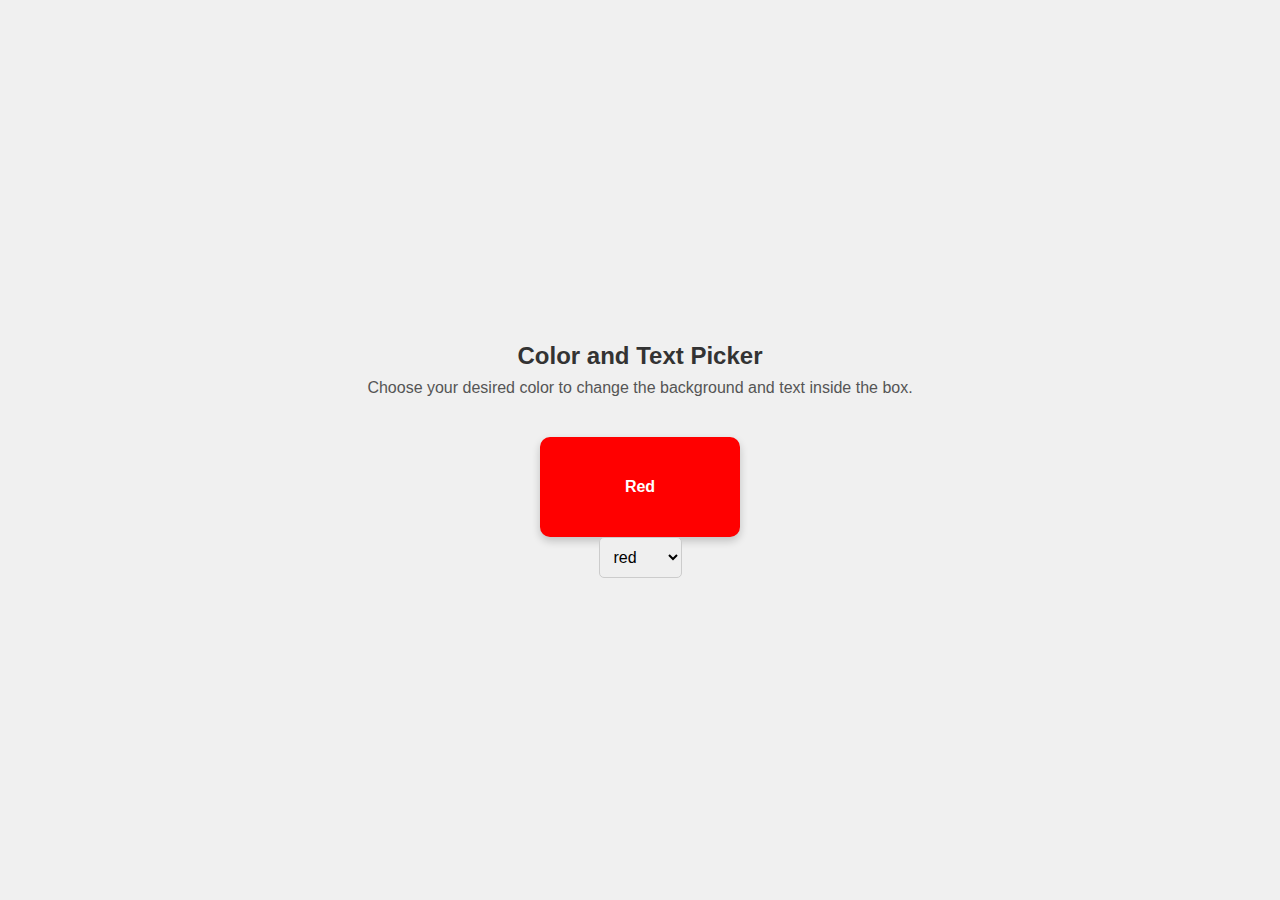
<file: index.html>
<!DOCTYPE html>
<html lang="en">
  <head>
    <meta charset="UTF-8" />
    <meta name="viewport" content="width=device-width, initial-scale=1.0" />
    <link rel="stylesheet" href="style.css" />
    <title>ColorChanger With JS</title>
  </head>
  <body>
    <h2>Color and Text Picker</h2>
    <p>
      Choose your desired color to change the background and text inside the
      box.
    </p>
    <div id="box">Red</div>
    <select onchange="updateBox(this.value)">
      <option value="red" selected>red</option>
      <option value="green">green</option>
      <option value="blue">blue</option>
      <option value="black">black</option>
    </select>

    <script src="script.js"></script>
  </body>
</html>
</file>
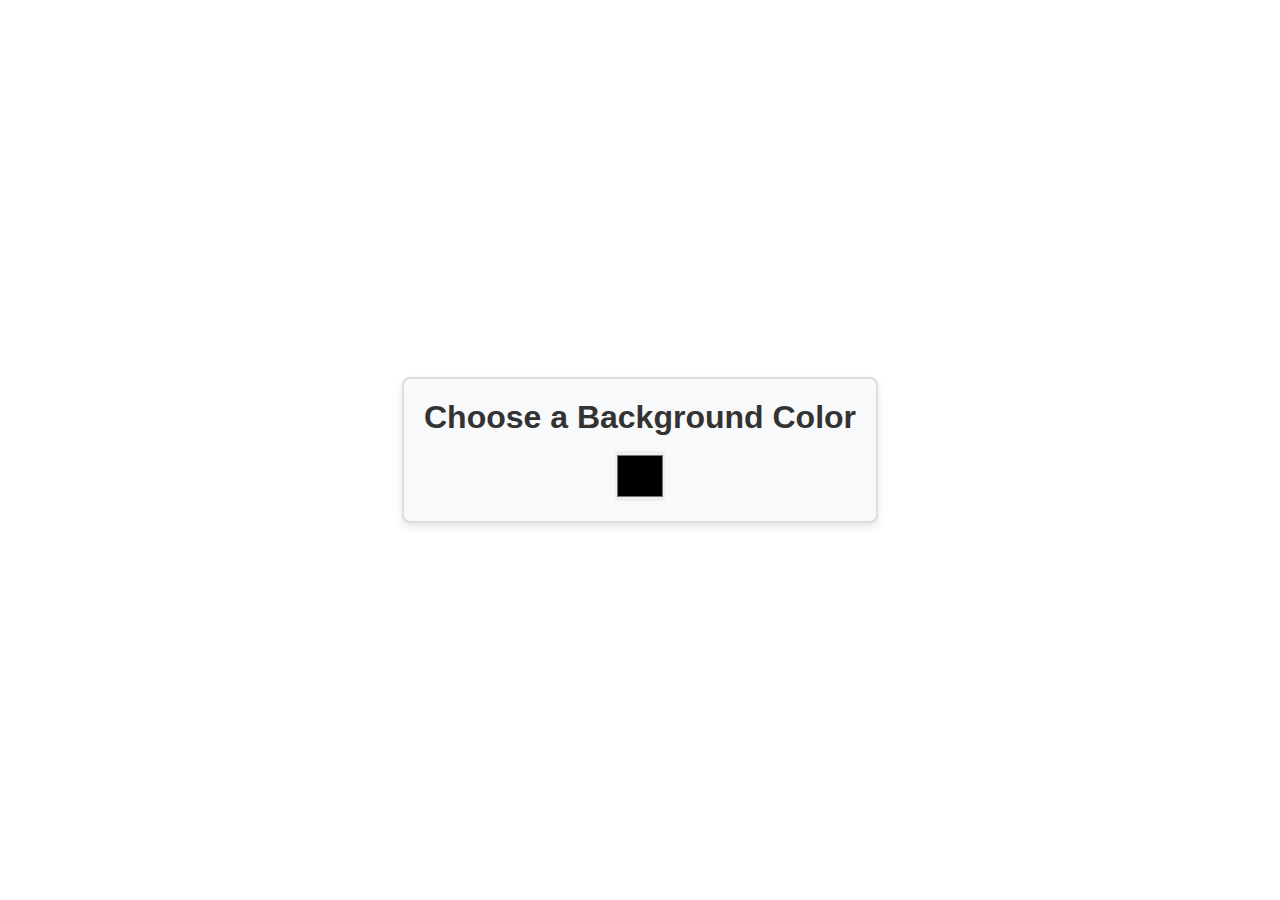
<file: index2.html>
<!DOCTYPE html>
<html lang="en">
  <head>
    <meta charset="UTF-8" />
    <meta name="viewport" content="width=device-width, initial-scale=1.0" />
    <link rel="stylesheet" href="style2.css" />
    <title>Color Picker</title>
  </head>
  <body>
    <div class="container">
      <h1>Choose a Background Color</h1>
      <input type="color" />
    </div>

    <script src="script2.js"></script>
  </body>
</html>
</file>
<file: style.css>
body {
  font-family: "Roboto", sans-serif;
  display: flex;
  flex-direction: column;
  align-items: center;
  justify-content: center;
  height: 100vh;
  margin: 0;
  background-color: #f0f0f0;
}

h2 {
  color: #333;
}

p {
  color: #555;
  margin-top: -10px;
  margin-bottom: 20px;
}

#box {
  height: 100px;
  width: 200px;
  background: red;
  transition: background 0.5s ease;
  box-shadow: 0 4px 8px rgba(0, 0, 0, 0.2);
  border-radius: 10px;
  margin-top: 20px;
  display: flex;
  align-items: center;
  justify-content: center;
  color: white;
  font-weight: bold;
}

select {
  padding: 10px;
  font-size: 16px;
  border-radius: 5px;
  border: 1px solid #ccc;
  outline: none;
  cursor: pointer;
  transition: all 0.3s ease;
}

select:hover {
  border-color: #888;
}
</file>
<file: style2.css>
* {
  margin: 0;
  padding: 0;
  box-sizing: border-box;
}
body {
  display: flex;
  align-items: center;
  justify-content: center;
  height: 100vh;
  font-family: Arial, sans-serif;
  transition: background-color 0.3s ease;
}
.container {
  text-align: center;
  padding: 20px;
  border: 2px solid #ddd;
  border-radius: 8px;
  box-shadow: 0 4px 8px rgba(0, 0, 0, 0.1);
  background-color: #f8f9fa;
}
h1 {
  margin-bottom: 15px;
  color: #333;
}
input[type="color"] {
  width: 50px;
  height: 50px;
  border: none;
  cursor: pointer;
  transition: transform 0.2s ease;
}
input[type="color"]:hover {
  transform: scale(1.1);
}
</file>
